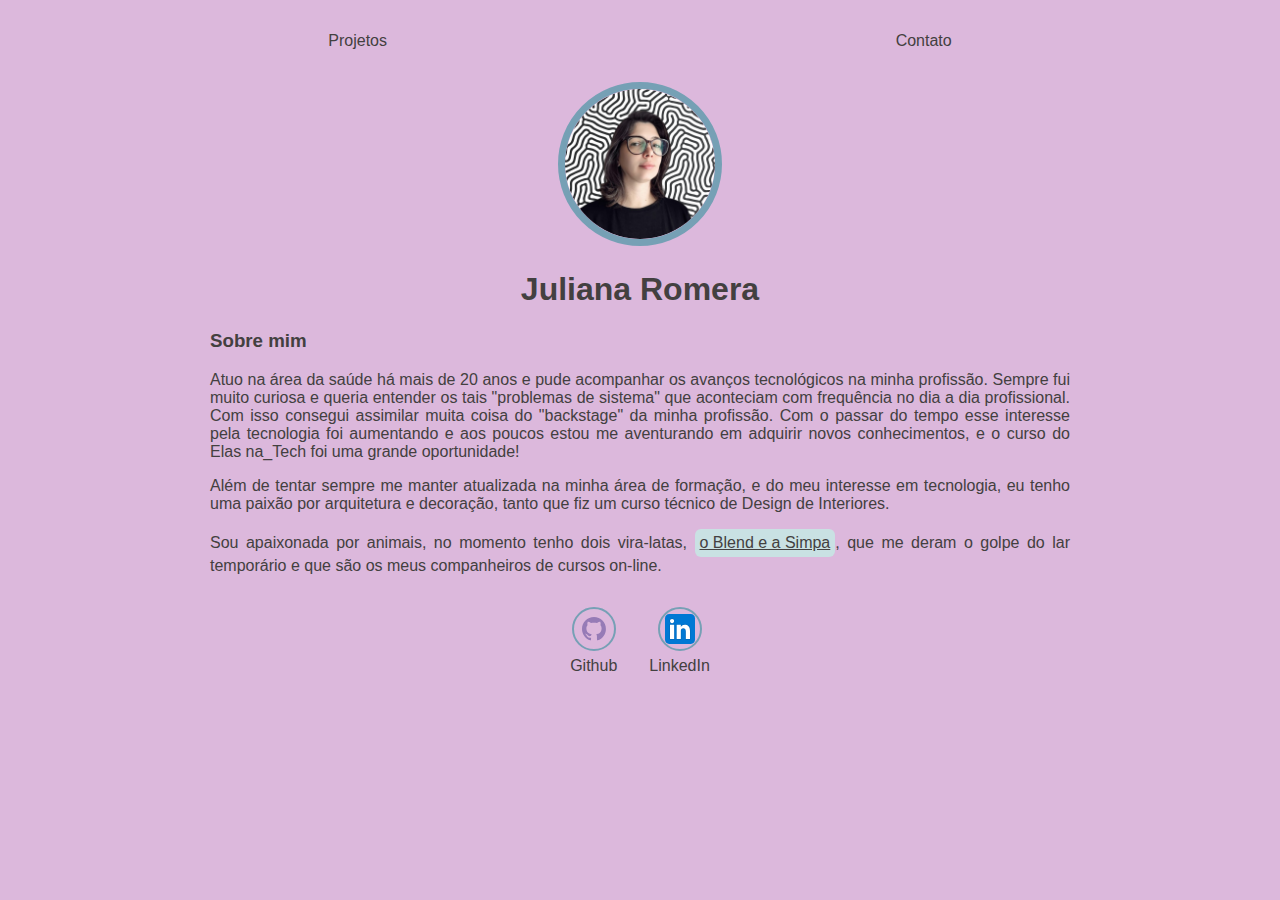
<file: index.html>
<!DOCTYPE html>
<html lang="pt-br">
<head>
    <meta charset="UTF-8">
    <meta name="viewport" content="width=device-width, initial-scale=1.0">
    <title>Portifólio</title>
    <link rel="stylesheet" href="index.css">
</head>
<body>
    <div class="container">
        <nav>
            <ul>
                <li>
                    <a href="project.html">Projetos</a>
                </li>
                <li>
                    <a href="contact.html">Contato</a>
                </li>
            </ul>
        </nav>
        <header>
            <div class="center">
                <img src="profile-pic .png" alt=""></img>
            </div>
            <h1>Juliana Romera</h1>
        </header>
    
        <main>
            <section>
                <h3>Sobre mim</h3>
                <p>Atuo na área da saúde há mais de 20 anos e pude acompanhar os avanços tecnológicos na minha profissão. Sempre fui muito curiosa e queria entender os tais "problemas de sistema" que aconteciam com frequência no dia a dia profissional. Com isso consegui assimilar muita coisa do "backstage" da minha profissão. Com o passar do tempo esse interesse pela tecnologia foi aumentando e aos poucos estou me aventurando em adquirir novos conhecimentos, e o curso do Elas na_Tech foi uma grande oportunidade!</p>
                <p>Além de tentar sempre me manter atualizada na minha área de formação, e do meu interesse em tecnologia, eu tenho uma paixão por arquitetura e decoração, tanto que fiz um curso técnico de Design de Interiores.</p>
                <p>Sou apaixonada por animais, no momento tenho dois vira-latas, <a href="BlendSimpa.jpeg" class= "dog">o Blend e a Simpa</a>, que me deram o golpe do lar temporário e que são os meus companheiros de cursos on-line.</p>
            </section>
        </main>
        
        <footer>
            <a href="https://github.com/juliana-romera?tab=repositories" target="_blank" rel="noopener noreferrer">
                <img src="github.svg" alt="">
                <p>Github</p>
            </a>
            <a href="https://www.linkedin.com/in/juliana-fernandes-romera-b17972142/" target="_blank" rel="noopener noreferrer">
                <img src="linkedin.svg" alt="">
                <p>LinkedIn</p>
            </a>
        </footer>
    </div>
</body>
</html>
</file>
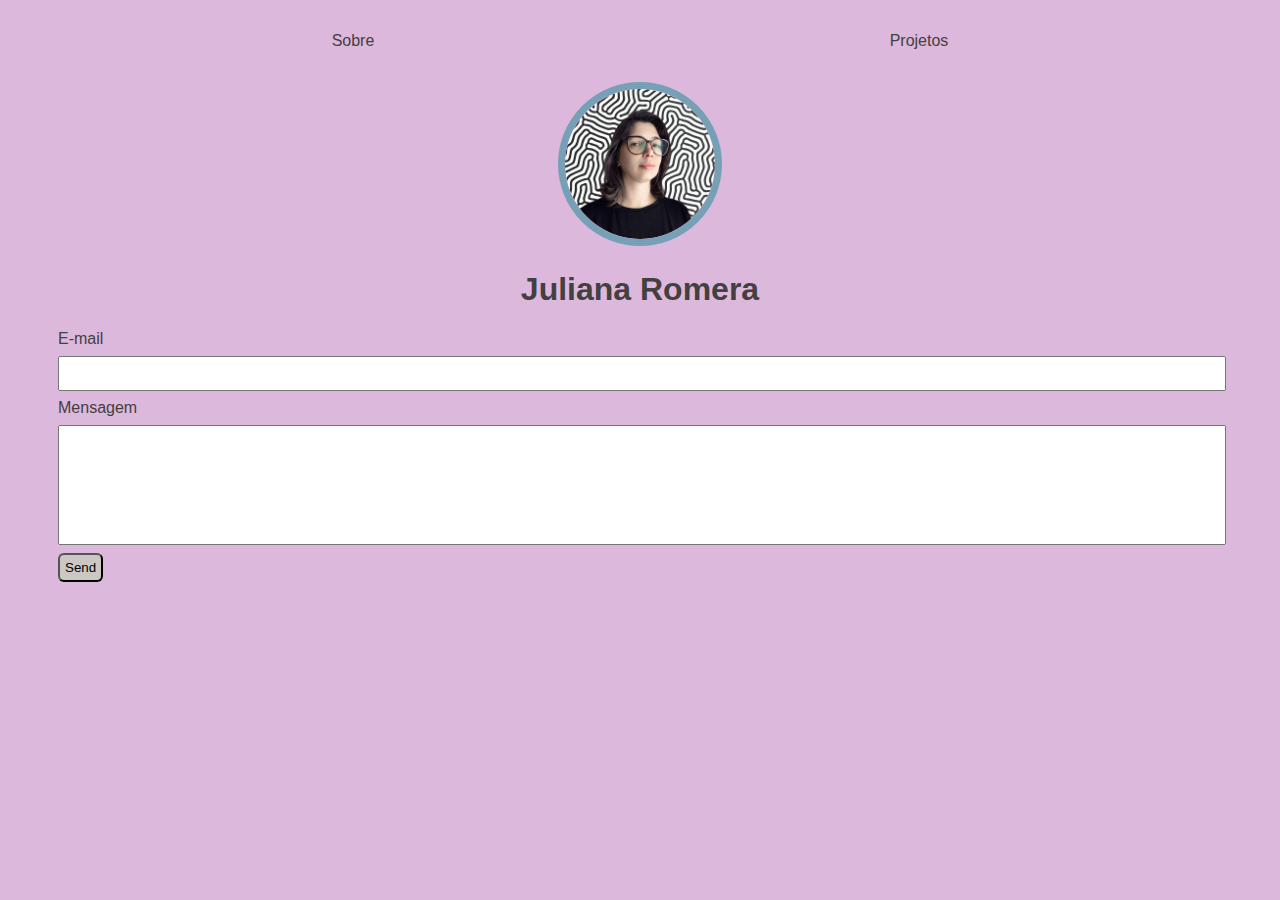
<file: contact.html>
<!DOCTYPE html>
<html lang="pt-br">
<head>
    <meta charset="UTF-8">
    <meta name="viewport" content="width=device-width, initial-scale=1.0">
    <title>Contato</title>
    <link rel="stylesheet" href="index.css">
</head>
<body>
    <div class="container">
        <nav>
            <ul>
                <li>
                    <a href="index.html">Sobre</a>
                </li>
                <li>
                    <a href="project.html">Projetos</a>
                </li>
            </ul>
        </nav>
        <header class="center">
            <div>
                <img src="profile-pic .png" alt=""></img>
            </div>
            <h1>Juliana Romera</h1>
        </header>

        <form action="https://formsubmit.co/cdb2711bd66553256501e186394bccab" method="POST">
            <label for="email">E-mail</label>
            <input type="email" name="email" id="email" required>
            <label for="message">Mensagem</label>
            <input type="text" name="message" id="message" required>
            <input type="hidden" name="_next" value="https://juliana-romera.github.io/thanks.html">
            <button type="submit">Send</button>
       </form>
    </div>
</body>
</html>
</file>
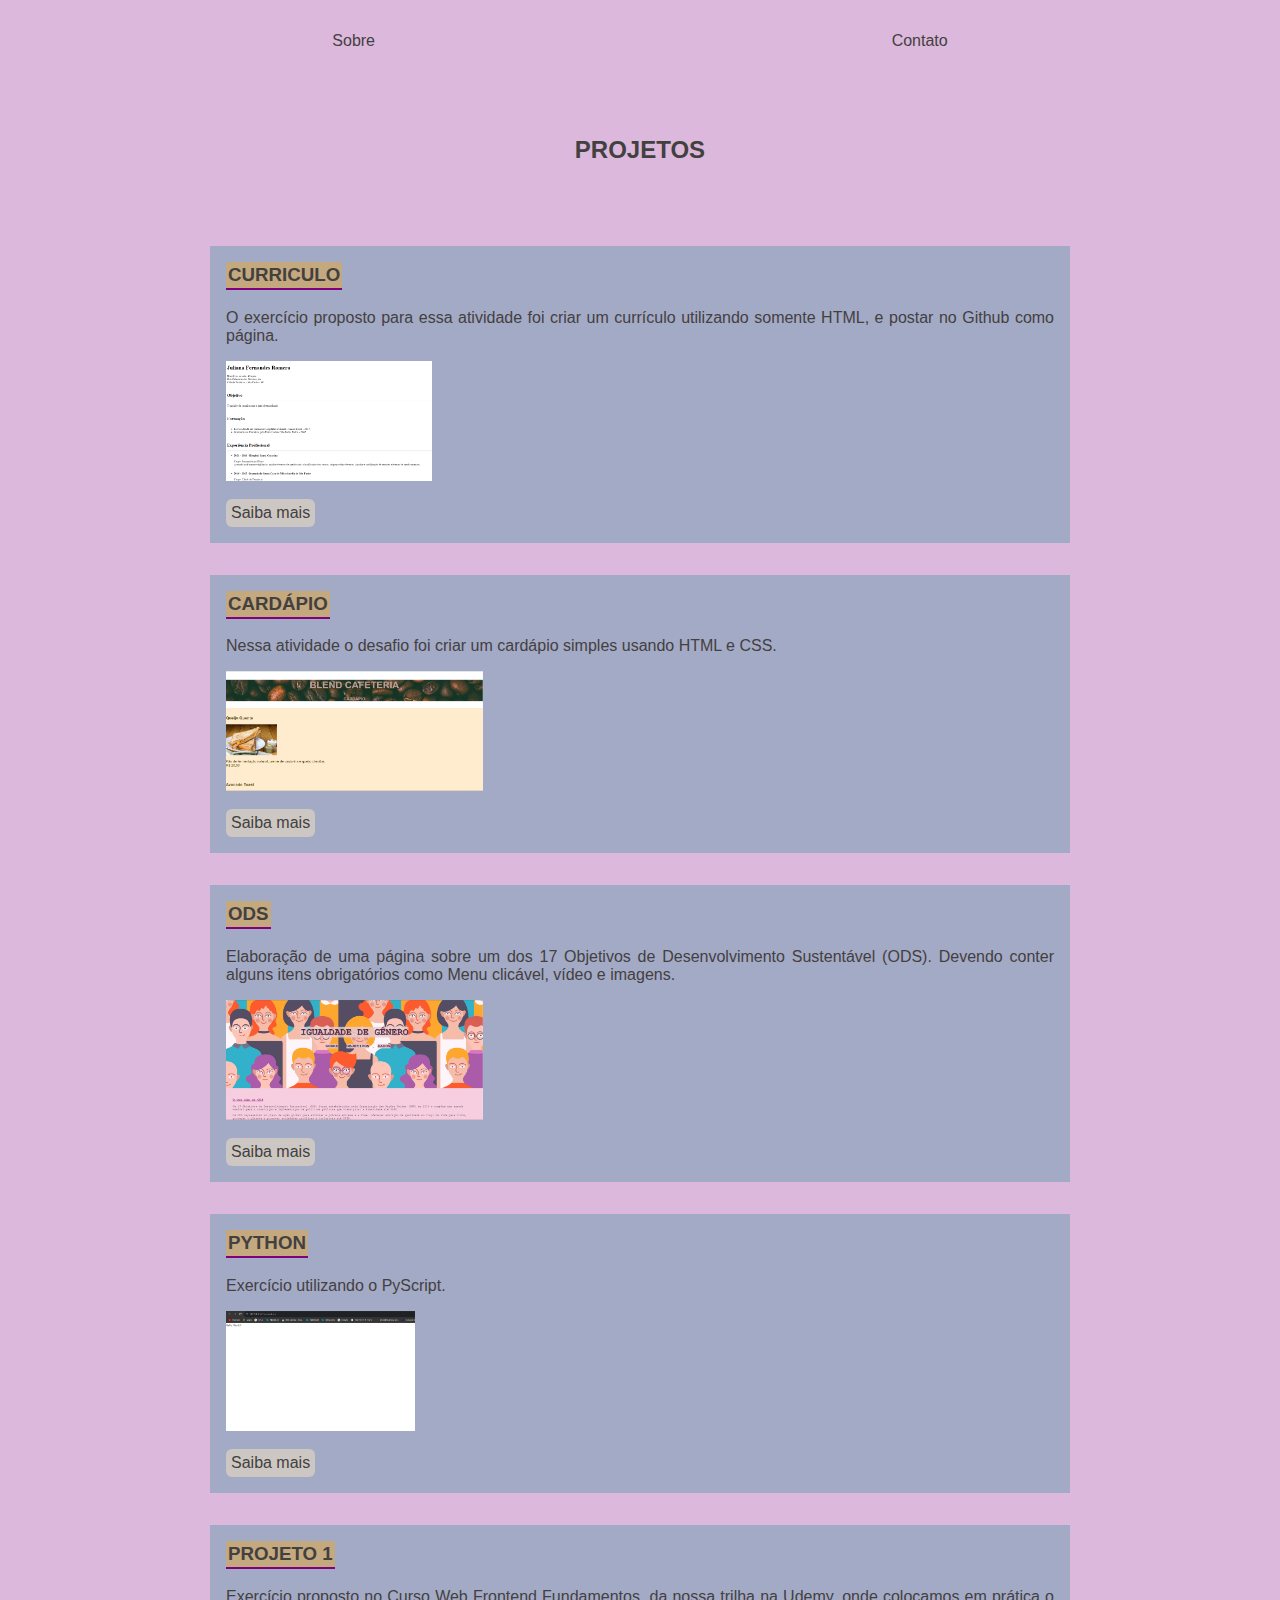
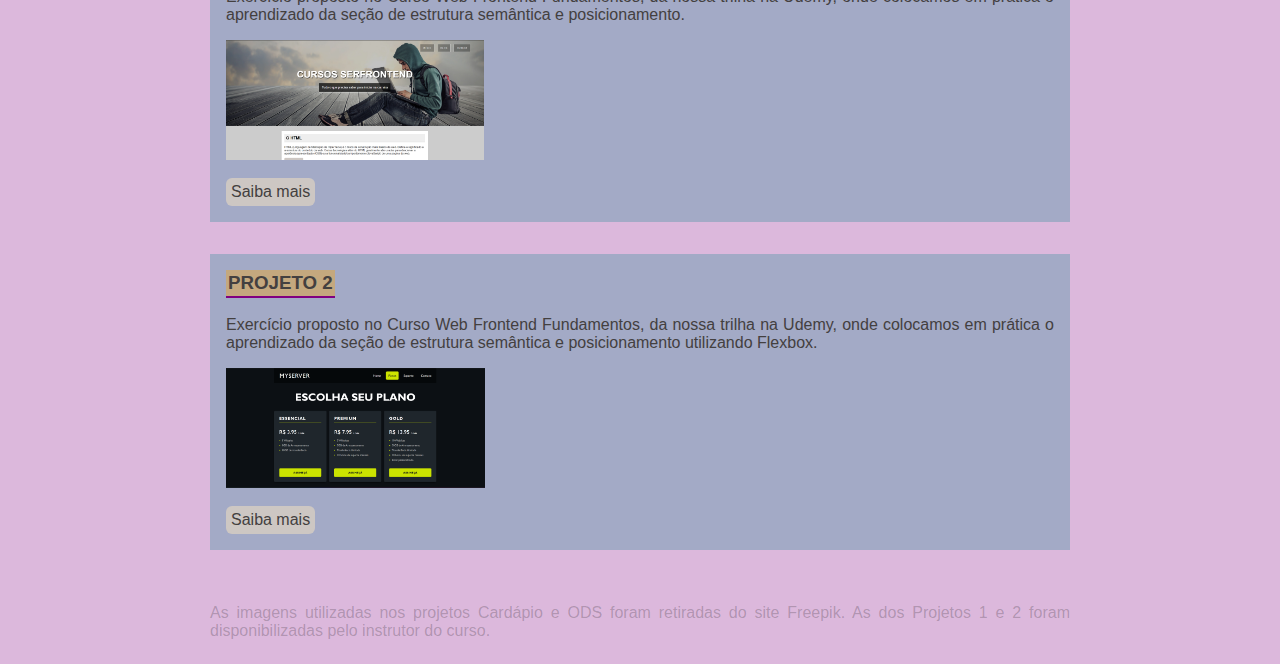
<file: project.html>
<!DOCTYPE html>
<html lang="pt-br">
<head>
    <meta charset="UTF-8">
    <meta name="viewport" content="width=device-width, initial-scale=1.0">
    <title>Projetos</title>
    <link rel="stylesheet" href="index.css">
</head>
<body>
    <div class="container">
        <nav>
            <ul>
                <li>
                    <a href="index.html">Sobre</a>
                </li>
                <li>
                    <a href="contact.html">Contato</a>
                </li>
            </ul>
        </nav>
    </div>
    <header>
        <h2 class="titulo_proj">PROJETOS</h2>
    </header>
    <main>
        <section>
            <article>
                <header>
                    <h3>CURRICULO</h3>
            </header>
            <p>O exercício proposto para essa atividade foi criar um currículo utilizando somente HTML, e postar no Github como página.</p>
            <div class="photo">
                <img src="curriculo.png" alt="imagem de um curriculo"></img>
            </div>
            <br>
            <a href="https://juliana-romera.github.io/exercicio-curriculo/" class="btn">Saiba mais</a>
            </article>

            <article>
                <header>
                    <h3>CARDÁPIO</h3>
            </header>
            <p>Nessa atividade o desafio foi criar um cardápio simples usando HTML e CSS.</p>
            <div class="photo">
                <img src="cardapio.png" alt="imagem de um cardápio"></img>
            </div>
            <br>
            <a href="https://juliana-romera.github.io/cardapiofinal/" class="btn">Saiba mais</a>
            </article>

            <article>
                <header>
                    <h3>ODS</h3>
            </header>
            <p>Elaboração de uma página sobre um dos 17 Objetivos de Desenvolvimento Sustentável (ODS). Devendo conter alguns itens obrigatórios como Menu clicável, vídeo e imagens.</p>
            <div class="photo">
                <img src="ods.png" alt="imagem da pagina inicial de um site que fala sobre as ods"></img>
            </div>
            <br>
            <a href="https://juliana-romera.github.io/site/" class="btn">Saiba mais</a>
            </article>

            <article>
                <header>
                    <h3>PYTHON</h3>
            </header>
            <p>Exercício utilizando o PyScript.</p>
            <div class="photo">
                <img src="phyton.png" alt="imagem com a frase hello world"></img>
            </div>
            <br>
            <a href="https://juliana-romera.github.io/python/" class="btn">Saiba mais</a>
            </article>

            <article>
                <header>
                    <h3>PROJETO 1</h3>
            </header>
            <p>Exercício proposto no Curso Web Frontend Fundamentos, da nossa trilha na Udemy, onde colocamos em prática o aprendizado da seção de estrutura semântica e posicionamento.</p>
            <div class="photo">
                <img src="Projeto1.png" alt="imagem de uma página inicial de site"></img>
            </div>
            <br>
            <a href="https://juliana-romera.github.io/Projeto1/" class="btn">Saiba mais</a>
            </article>

            <article>
                <header>
                    <h3>PROJETO 2</h3>
            </header>
            <p>Exercício proposto no Curso Web Frontend Fundamentos, da nossa trilha na Udemy, onde colocamos em prática o aprendizado da seção de estrutura semântica e posicionamento utilizando Flexbox.</p>
            <div class="photo">
                <img src="Projeto2.png" alt="imagem com cards com preço para escolha de plano"></img>
            </div>
            <br>
            <a href="https://juliana-romera.github.io/Projeto2/" class="btn">Saiba mais</a>
            </article>
        </section>
        <footer class="cred">
            <p>As imagens utilizadas nos projetos Cardápio e ODS foram retiradas do site Freepik. As dos Projetos 1 e 2 foram disponibilizadas pelo instrutor do curso.</p>
        </footer>
</main>
</body>
</html>
</file>
<file: index.css>
body {
    background-color: rgb(220, 184, 220);
    color: rgb(67, 64, 64);
    font-family: Arial, Helvetica, sans-serif;
}

ul{
    display: flex;
    justify-content:space-around;
    list-style-type:none;
    align-items: center;
    padding: 16px;
}

p{
    text-align: justify;
}

a{
    color: rgb(67, 64, 64);
    text-decoration: none;
}

header {
    text-align:center;
}


header img{
    width: 150px;
    height: 150px;
    border-radius: 50%;
    border: 7px solid rgba(14, 135, 142, 0.495);
}

.center{
    text-align: center;
}

footer img {
    width: 40px;
    height: 40px;
    border-radius: 50%;
    border: 2px solid rgba(14, 135, 142, 0.495);

}

footer {
    display: flex;
    justify-content: center;
}

footer a {
    margin: 16px;
    text-align: center;
}

footer p {
    margin-top: 2px;
}

.container {
    padding: 0px 50px;
}

nav a:hover {
    color: rgba(14, 135, 142, 0.495);
}

.contato {
    text-align: center;
    margin-top: 70px;
}

main{
    width: 90%;
    margin:auto;
    max-width: 860px;
}

article{
    background-color:rgba(14, 136, 142, 0.274); 
    padding: 16px;
    margin-bottom: 32px;
    margin-top: 32px;
}

article h3 {
    border-bottom: 2px solid purple;
    background-color:rgba(255, 166, 0, 0.36);
    padding: 2px;
    margin-top: 0;
    margin-right: auto;
    width: fit-content;
    text-align: justify;
    
}

.btn {
    background-color: #cdc7c3;
    display: inline-block;
    padding: 5px 5px;
    border-radius: 6px;
    margin-left:auto;
    width: fit-content;
}

.photo {
    display: flex;
    width: 120px;
    height: 120px;
    text-align: right;
}

.titulo_proj{
    text-align: center;
    padding-top: 50px;
    padding-bottom: 50px;
}

input {
    width: 100%;
    padding: 8px 0px;
    margin: 8px 0px;
}

input[type=text] {
    height: 100px;
}

button {
    background-color: #cdc7c3;
    display: inline-block;
    padding: 5px 5px;
    border-radius: 6px;
    margin-left:auto;
    width: fit-content;
}
 
.dog {
    background-color: #c9e1e3;
    display: inline-block;
    padding: 5px 5px;
    border-radius: 6px;
    margin-left:auto;
    width: fit-content;
    text-decoration: underline;
}

.cred {
   padding-top: 20px;
   color:rgba(0, 0, 0, 0.21);
}

.tks {
    width: 200px;
    height: 200px;
    border-radius: 50%;
    border: 10px solid rgba(14, 135, 142, 0.495);
    text-align: center;
}
</file>
